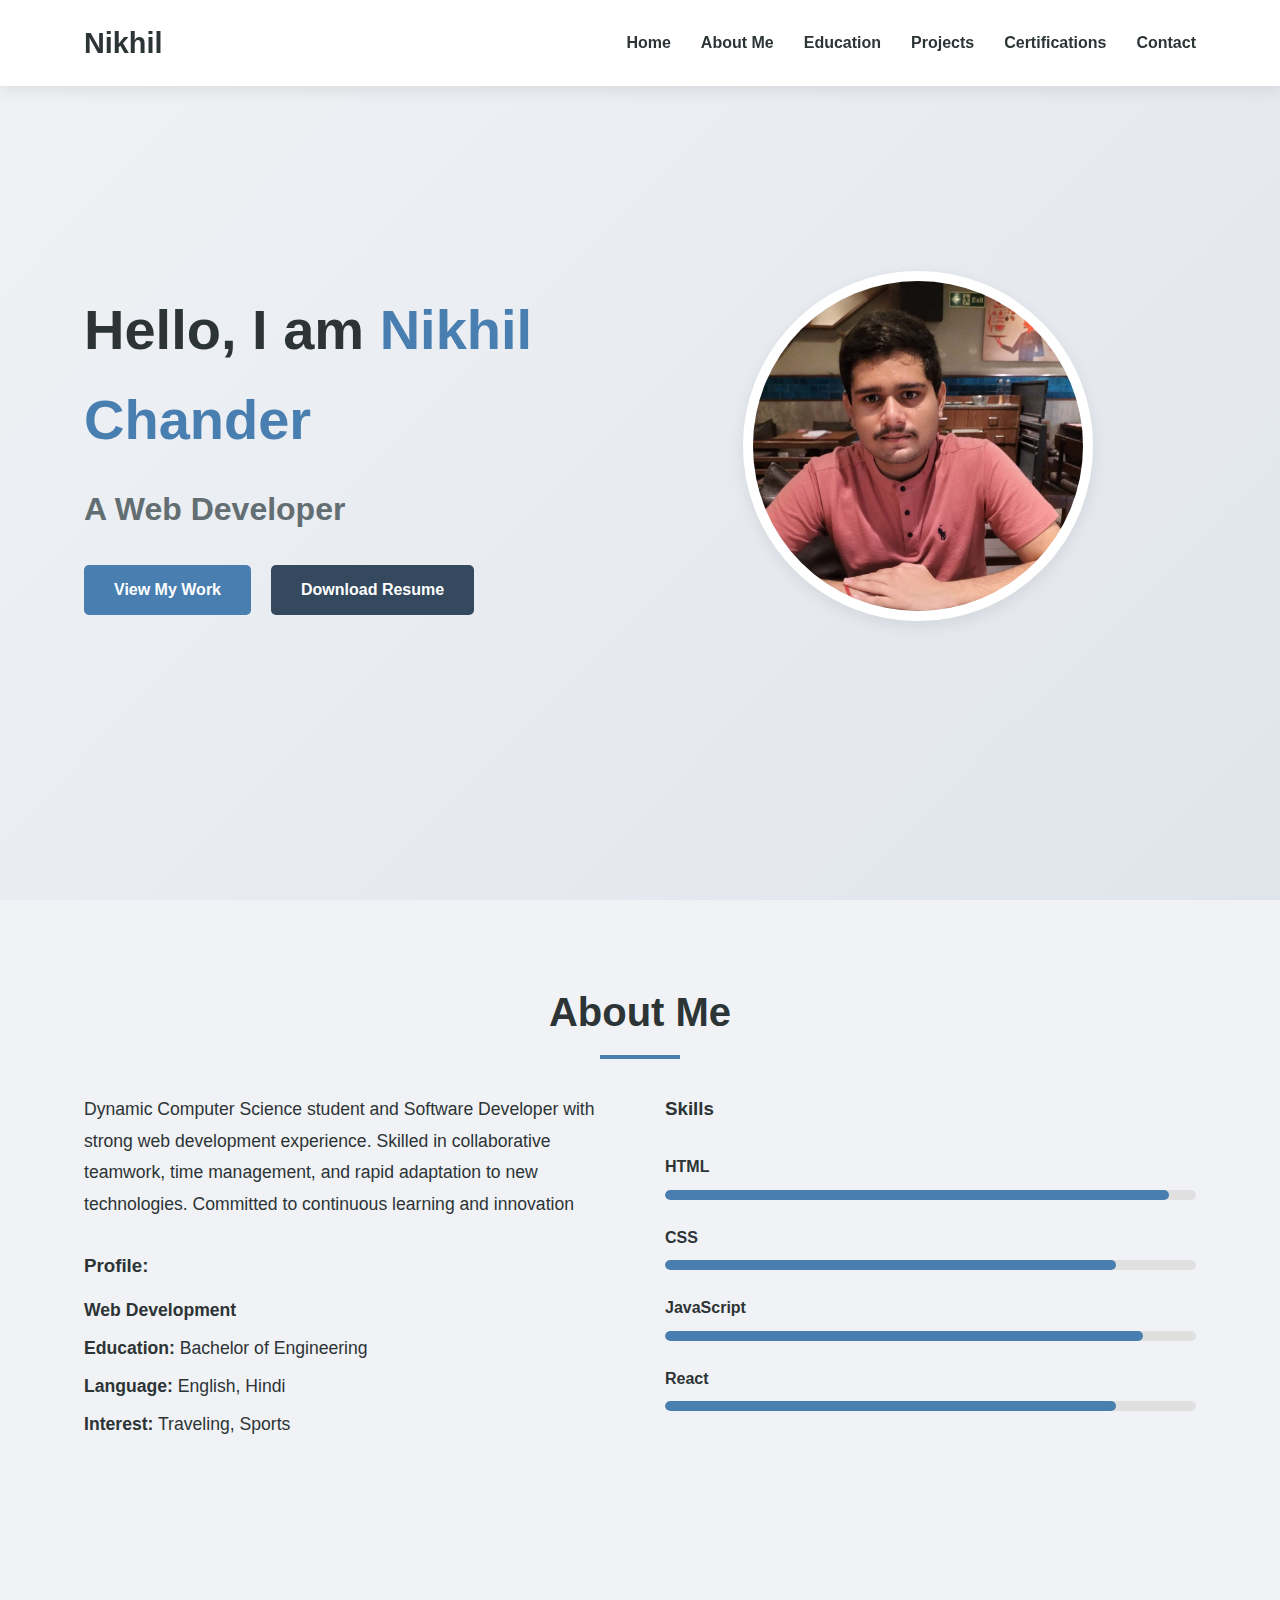
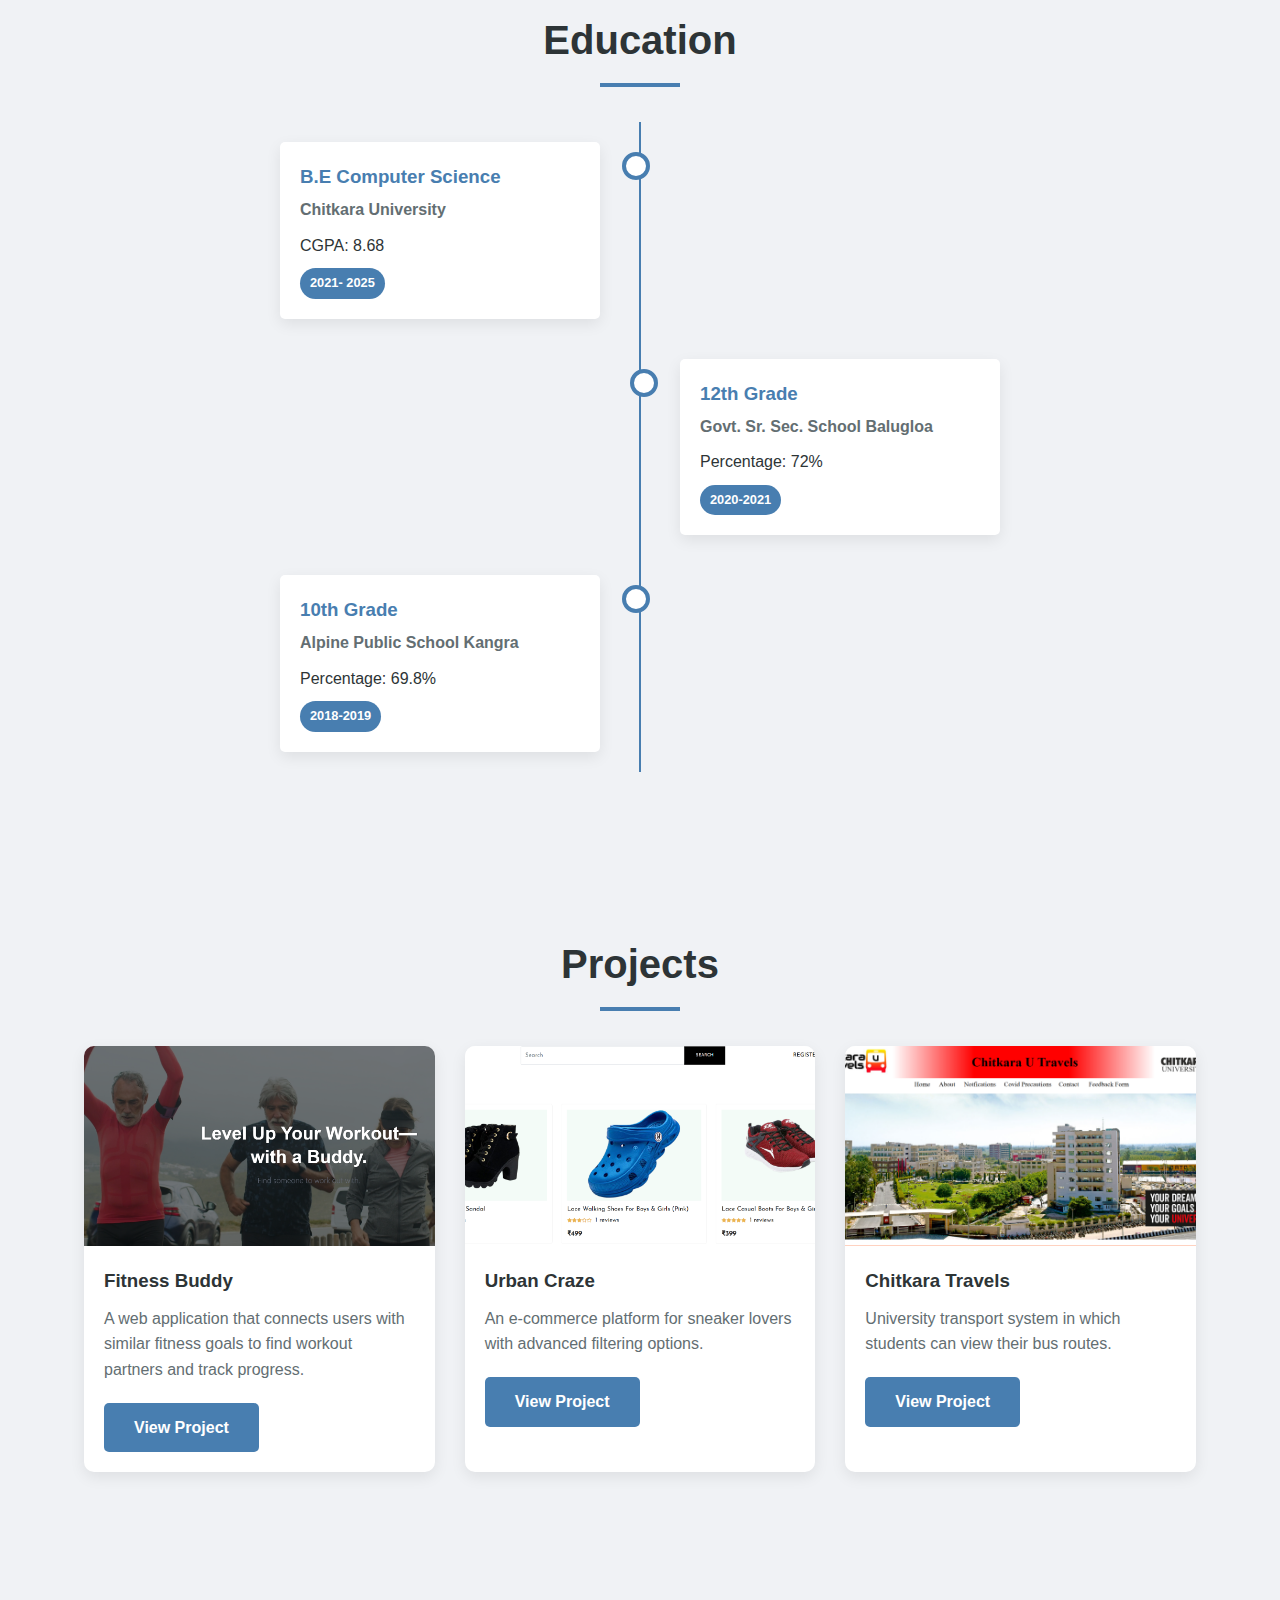
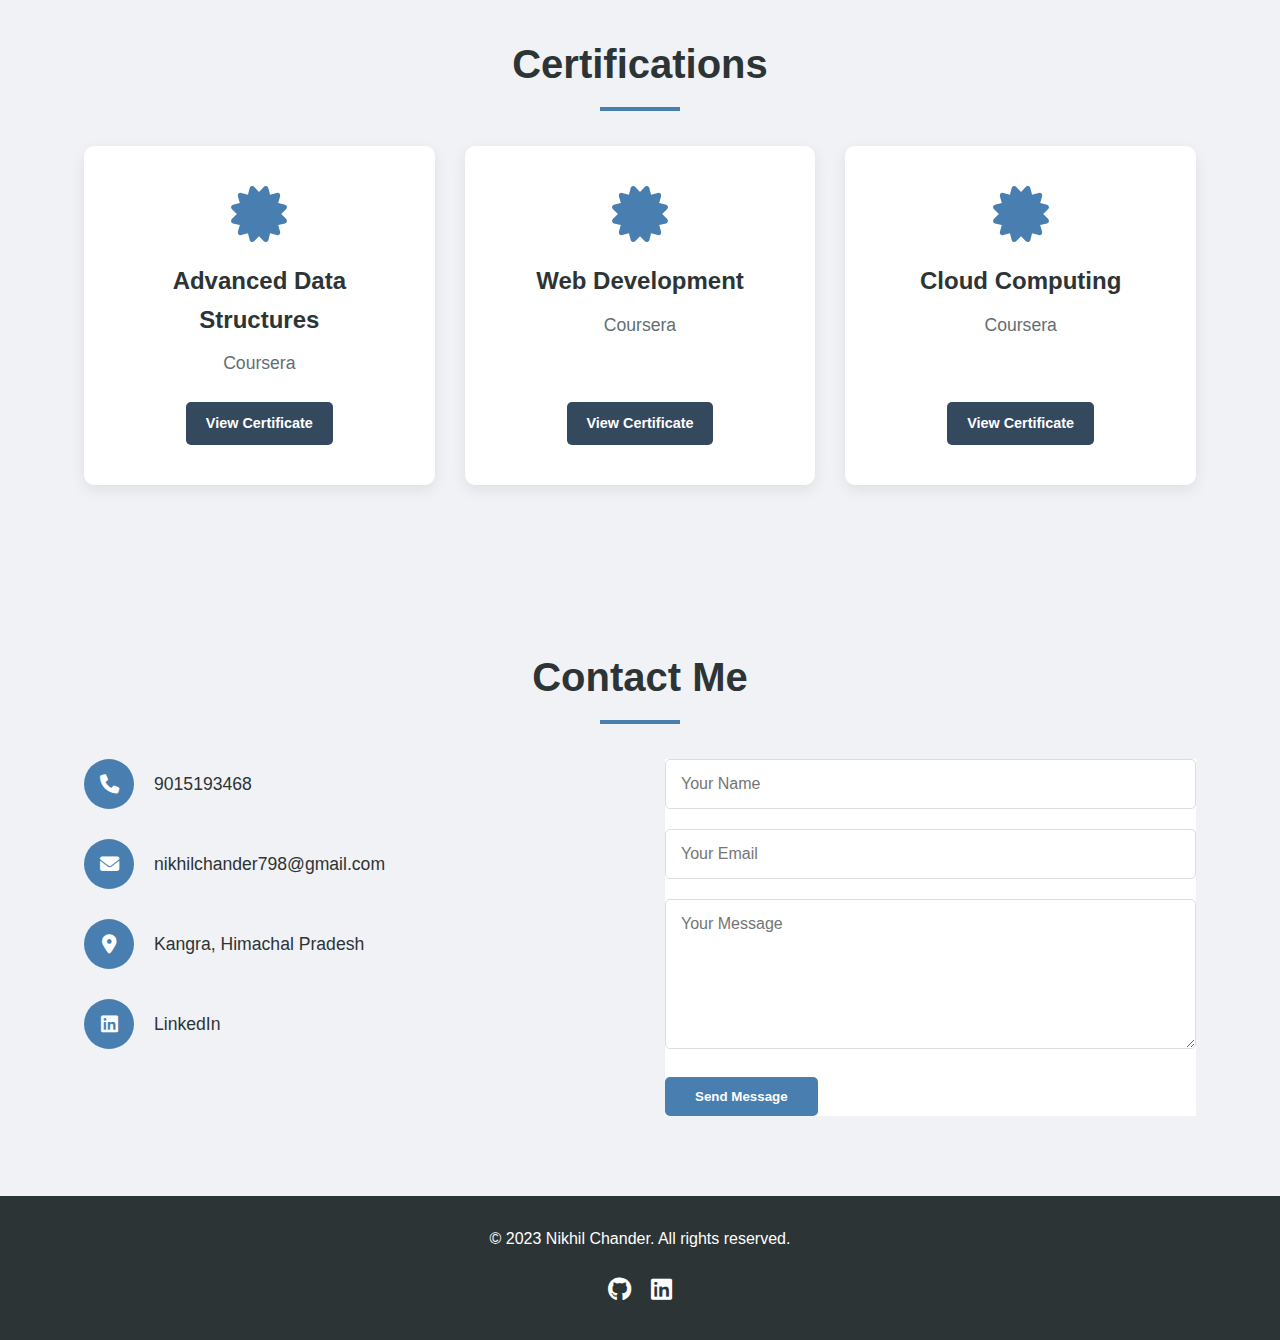
<file: index.html>
<!DOCTYPE html>
<html lang="en">
<head>
    <meta charset="UTF-8">
    <meta name="viewport" content="width=device-width, initial-scale=1.0">
    <title>Nikhil Chander - Portfolio</title>
    <link rel="stylesheet" href="https://cdnjs.cloudflare.com/ajax/libs/font-awesome/6.4.0/css/all.min.css">
    <link rel="stylesheet" href="style.css">
</head>
<body>
    <!-- Navigation Bar -->
    <nav class="navbar">
        <div class="container">
            <div class="logo">Nikhil</div>
            <ul class="nav-links">
                <li><a href="#home">Home</a></li>
                <li><a href="#about">About Me</a></li>
                <li><a href="#education">Education</a></li>
                <li><a href="#projects">Projects</a></li>
                <li><a href="#certifications">Certifications</a></li>
                <li><a href="#contact">Contact</a></li>
            </ul>
            <div class="hamburger">
                <i class="fas fa-bars"></i>
            </div>
        </div>
    </nav>

    <!-- Home Section -->
    <section id="home" class="home-section">
        <div class="container">
            <div class="home-content">
                <div class="home-text">
                    <h1>Hello, I am <span>Nikhil Chander</span></h1>
                    <h2>A Web Developer</h2>
                    <div class="buttons">
                        <a href="#projects" class="btn">View My Work</a>
                        <a href="https://drive.google.com/file/d/1o6t5CRSW33x5q9f6RBBE0wD0Jvf2j4fe/view?usp=sharing" class="btn secondary" id="download-resume">Download Resume</a>
                    </div>
                </div>
                <div class="home-image">
                    <img src="./ni.jpg" alt="Nikhil Chander">
                </div>
            </div>
        </div>
    </section>

    <!-- About Section -->
    <section id="about" class="about-section">
        <div class="container">
            <h2 class="section-title">About Me</h2>
            <div class="about-content">
                <div class="about-text">
                    <p>Dynamic Computer Science student and Software Developer with strong web development experience.
                        Skilled in collaborative teamwork, time management, and rapid adaptation to new technologies. 
                        Committed to continuous learning and innovation</p>
                    
                    <div class="profile-info">
                        <h3>Profile:</h3>
                        <ul>
                            <li><strong>Web Development</strong></li>
                            <li><strong>Education:</strong> Bachelor of Engineering</li>
                            <li><strong>Language:</strong> English, Hindi</li>
                            <li><strong>Interest:</strong> Traveling, Sports</li>
                        </ul>
                    </div>
                </div>
                <div class="skills">
                    <h3>Skills</h3>
                    <div class="skill-item">
                        <span>HTML</span>
                        <div class="skill-bar">
                            <div class="skill-level" style="width: 95%;"></div>
                        </div>
                    </div>
                    <div class="skill-item">
                        <span>CSS</span>
                        <div class="skill-bar">
                            <div class="skill-level" style="width: 85%;"></div>
                        </div>
                    </div>
                    <div class="skill-item">
                        <span>JavaScript</span>
                        <div class="skill-bar">
                            <div class="skill-level" style="width: 90%;"></div>
                        </div>
                    </div>
                    <div class="skill-item">
                        <span>React</span>
                        <div class="skill-bar">
                            <div class="skill-level" style="width: 85%;"></div>
                        </div>
                    </div>
                </div>
            </div>
        </div>
    </section>

    <!-- Education Section -->
    <section id="education" class="education-section">
        <div class="container">
            <h2 class="section-title">Education</h2>
            <div class="timeline">
                <div class="timeline-item">
                    <div class="timeline-content">
                        <h3>B.E Computer Science</h3>
                        <h4>Chitkara University</h4>
                        <p>CGPA: 8.68</p>
                        <span class="date">2021- 2025</span>
                    </div>
                </div>
                <div class="timeline-item">
                    <div class="timeline-content">
                        <h3>12th Grade</h3>
                        <h4>Govt. Sr. Sec. School Balugloa</h4>
                        <p>Percentage: 72%</p>
                        <span class="date">2020-2021</span>
                    </div>
                </div>
                <div class="timeline-item">
                    <div class="timeline-content">
                        <h3>10th Grade</h3>
                        <h4>Alpine Public School Kangra</h4>
                        <p>Percentage: 69.8%</p>
                        <span class="date">2018-2019</span>
                    </div>
                </div>
            </div>
        </div>
    </section>

    <!-- Projects Section -->
    <section id="projects" class="projects-section">
        <div class="container">
            <h2 class="section-title">Projects</h2>
            <div class="projects-grid">
                <div class="project-card">
                    <div class="project-image">
                        <img src="fit.png" alt="Fitness Buddy">
                    </div>
                    <div class="project-info">
                        <h3>Fitness Buddy</h3>
                        <p>A web application that connects users with similar fitness goals to find workout partners and track progress.</p>
                        <a href="https://myfitnessbuddy01.netlify.app/" class="btn">View Project</a>
                    </div>
                </div>
                <div class="project-card">
                    <div class="project-image">
                        <img src="./urban.png" alt="Urban Craze">
                    </div>
                    <div class="project-info">
                        <h3>Urban Craze</h3>
                        <p>An e-commerce platform for sneaker lovers with advanced filtering options.</p>
                        <a href="https://urbankraze.netlify.app/" class="btn">View Project</a>
                    </div>
                </div>
                <div class="project-card">
                    <div class="project-image">
                        <img src="chitkara-u-travels.png" alt="Chitkara Travels">
                    </div>
                    <div class="project-info">
                        <h3>Chitkara Travels</h3>
                        <p>University transport system in which students can view their bus routes.</p>
                        <a href="https://github.com/18Nikhil786/CHITKARA-TRAVELS" class="btn">View Project</a>
                    </div>
                </div>
            </div>
        </div>
    </section>

 <!-- Certifications Section -->
<section id="certifications" class="certifications-section">
    <div class="container">
        <h2 class="section-title">Certifications</h2>
        <div class="certifications-grid">
            <div class="certification-card">
                <i class="fas fa-certificate"></i>
                <h3>Advanced Data Structures</h3>
                <p>Coursera</p>
                <a href="#" class="btn view-certificate-btn">View Certificate</a>
            </div>
            <div class="certification-card">
                <i class="fas fa-certificate"></i>
                <h3>Web Development</h3>
                <p>Coursera</p>
                <a href="#" class="btn view-certificate-btn">View Certificate</a>
            </div>
            <div class="certification-card">
                <i class="fas fa-certificate"></i>
                <h3>Cloud Computing</h3>
                <p>Coursera</p>
                <a href="#" class="btn view-certificate-btn">View Certificate</a>
            </div>
        </div>
    </div>
</section>

    <!-- Contact Section -->
    <section id="contact" class="contact-section">
        <div class="container">
            <h2 class="section-title">Contact Me</h2>
            <div class="contact-content">
                <div class="contact-info">
                    <div class="info-item">
                        <i class="fas fa-phone"></i>
                        <p>9015193468</p>
                    </div>
                    <div class="info-item">
                        <i class="fas fa-envelope"></i>
                        <p>nikhilchander798@gmail.com</p>
                    </div>
                    <div class="info-item">
                        <i class="fas fa-map-marker-alt"></i>
                        <p>Kangra, Himachal Pradesh</p>
                    </div>
                    <div class="info-item">
                        <i class="fab fa-linkedin"></i>
                        <a href="https://www.linkedin.com/in/nikhil-chander-b5732b34b" target="_blank">LinkedIn</a>
                    </div>
                </div>
                <form class="contact-form">
                    <div class="form-group">
                        <input type="text" placeholder="Your Name" required>
                    </div>
                    <div class="form-group">
                        <input type="email" placeholder="Your Email" required>
                    </div>
                    <div class="form-group">
                        <textarea placeholder="Your Message" required></textarea>
                    </div>
                    <button type="submit" class="btn">Send Message</button>
                </form>
            </div>
        </div>
    </section>

    <!-- Footer -->
    <footer class="footer">
        <div class="container">
            <p>&copy; 2023 Nikhil Chander. All rights reserved.</p>
            <div class="social-links">
                <a href="https://github.com/18Nikhil786"><i class="fab fa-github"></i></a>
                <a href="https://www.linkedin.com/in/nikhil-chander-b5732b34b"><i class="fab fa-linkedin"></i></a>
             </div>
        </div>
    </footer>

    <script src="script.js"></script>
</body>
</html>
</file>
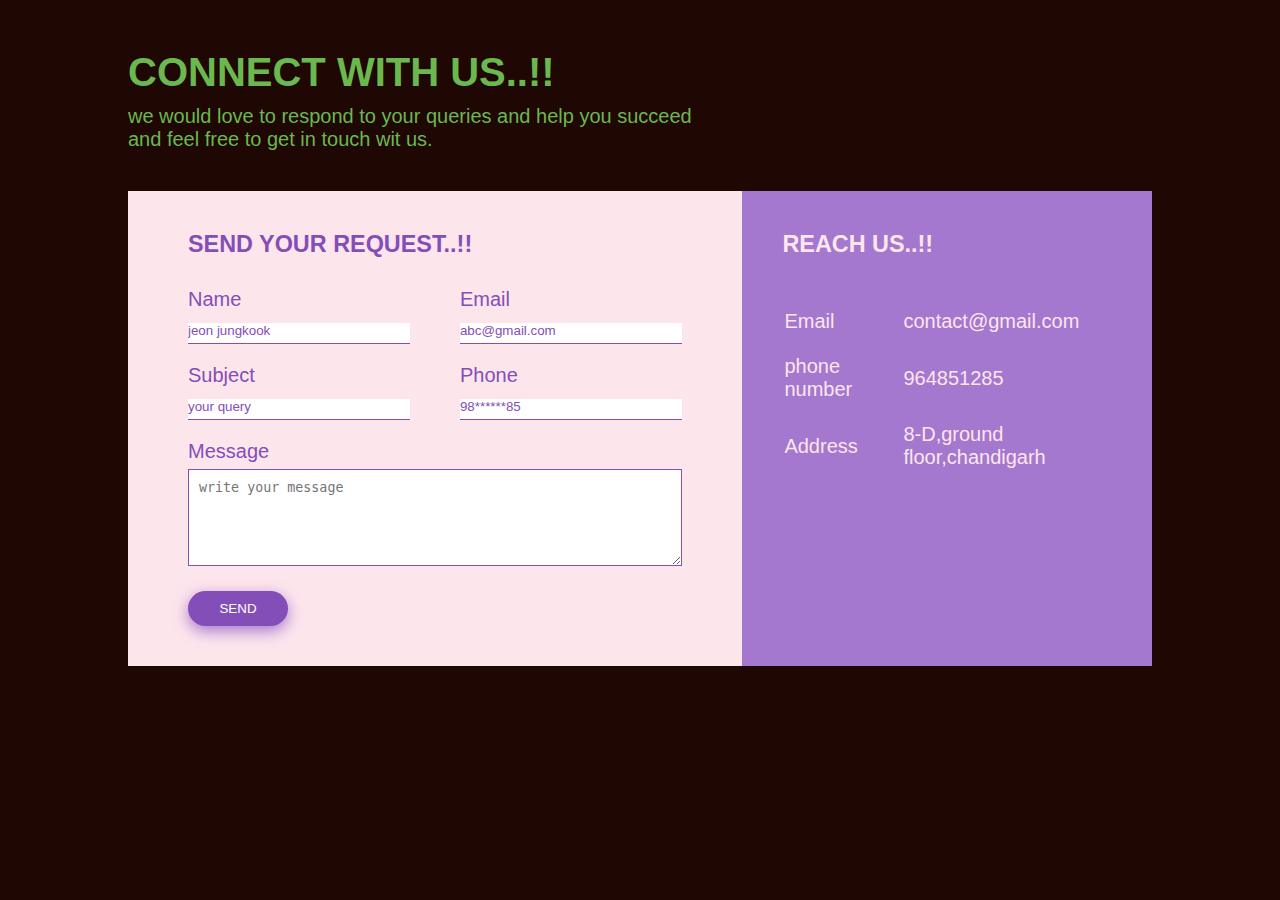
<file: contact.html>
<!DOCTYPE html>
<html>
    <head>
        <meta charset="UTF-8">
        <title>CONTACT US- TECHNOPHOBE-ZONE</title>
        <link rel="stylesheet" href="style1.css"><link rel="preconnect" href="https://fonts.googleapis.com">
        <link rel="preconnect" href="https://fonts.gstatic.com" crossorigin>
        <link href="https://fonts.googleapis.com/css2?family=Open+Sans&display=swap" rel="stylesheet">

    </head>
    <body>
        <div class="container">
            <h1> CONNECT WITH US..!!</h1>
            <p> we would love to respond to your queries and help you succeed<br> and feel free to get in touch wit us.</p>
        <div class="contact-box">
            <div class="contact-up">
            <h3> SEND YOUR REQUEST..!!</h3>
            <form>
                <div class="input-row">
                <div class="input-group">
                    <label> Name </label>
                    <input type="text"  placeholder="jeon jungkook" >

                </div>
                <div class="input-group">
                    <label> Email</label>
                    <input type="email"  placeholder="abc@gmail.com" >
                    </div>

                </div>
                <div class="input-row">
                <div class="input-group">
                    <label> Subject </label>
                    <input type="text" placeholder="your query " >

                </div>
                <div class="input-group">
                    <label> Phone</label>
                    <input type="text"  placeholder="98******85">

                </div>

            </div>
                <label> Message</label>
                <textarea rows="5" placeholder="write your message"></textarea>
             
                <button type="submit">SEND</button>

            </form>


            </div>
            <div class="contact-down">
                <h3> REACH US..!!</h3>
                <table>
                    <tr>
                        <td>Email</td>
                        <td> contact@gmail.com</td>
                    </tr>
                    <tr>
                        <td>phone number</td>
                        <td> 964851285</td>
                    </tr>
                    <tr>
                        <td>Address</td>
                        <td> 8-D,ground floor,chandigarh</td>
                    </tr>
                </table>


            </div>

        </div>
        
        </div>

    </body>
</html>
</file>
<file: style.css>
/* Global Styles */
:root {
    --primary-color: #3498db;
    --secondary-color: #2c3e50;
    --accent-color: #e74c3c;
    --light-color: #ecf0f1;
    --dark-color: #2c3e50;
    --text-color: #333;
    --text-light: #7f8c8d;
    --white: #fff;
    --black: #000;
    --box-shadow: 0 5px 15px rgba(0, 0, 0, 0.1);
    --transition: all 0.3s ease;
}

* {
    margin: 0;
    padding: 0;
    box-sizing: border-box;
}

body {
    font-family: 'Segoe UI', Tahoma, Geneva, Verdana, sans-serif;
    line-height: 1.6;
    color: var(--text-color);
    background-color: var(--white);
    overflow-x: hidden;
}

.container {
    width: 90%;
    max-width: 1200px;
    margin: 0 auto;
    padding: 0 20px;
}

section {
    padding: 80px 0;
}

.section-title {
    text-align: center;
    margin-bottom: 50px;
    font-size: 2.5rem;
    color: var(--dark-color);
    position: relative;
}

.section-title::after {
    content: '';
    position: absolute;
    bottom: -15px;
    left: 50%;
    transform: translateX(-50%);
    width: 80px;
    height: 4px;
    background-color: var(--primary-color);
}

.btn {
    display: inline-block;
    padding: 12px 30px;
    background-color: var(--primary-color);
    color: var(--white);
    border: none;
    border-radius: 5px;
    text-decoration: none;
    font-weight: 600;
    transition: var(--transition);
    cursor: pointer;
}

.btn:hover {
    background-color: #2980b9;
    transform: translateY(-3px);
    box-shadow: var(--box-shadow);
}

.btn.secondary {
    background-color: var(--secondary-color);
}

.btn.secondary:hover {
    background-color: #1a252f;
}

/* Navigation */
.navbar {
    position: fixed;
    top: 0;
    left: 0;
    width: 100%;
    background-color: var(--white);
    box-shadow: var(--box-shadow);
    z-index: 1000;
    padding: 20px 0;
    transition: var(--transition);
}

.navbar .container {
    display: flex;
    justify-content: space-between;
    align-items: center;
}

.logo {
    font-size: 1.8rem;
    font-weight: 700;
    color: var(--dark-color);
    text-decoration: none;
}

.nav-links {
    display: flex;
    list-style: none;
}

.nav-links li a {
    margin-left: 30px;
    text-decoration: none;
    color: var(--text-color);
    font-weight: 600;
    transition: var(--transition);
    position: relative;
}

.nav-links li a:hover,
.nav-links li a.active {
    color: var(--primary-color);
}

.nav-links li a::after {
    content: '';
    position: absolute;
    bottom: -5px;
    left: 0;
    width: 0;
    height: 2px;
    background-color: var(--primary-color);
    transition: var(--transition);
}

.nav-links li a:hover::after,
.nav-links li a.active::after {
    width: 100%;
}

.hamburger {
    display: none;
    cursor: pointer;
    font-size: 1.5rem;
}

/* Home Section */
.home-section {
    height: 100vh;
    display: flex;
    align-items: center;
    background-color: var(--light-color);
}

.home-content {
    display: flex;
    align-items: center;
    justify-content: space-between;
}

.home-text {
    flex: 1;
}

.home-text h1 {
    font-size: 3.5rem;
    margin-bottom: 20px;
}

.home-text h1 span {
    color: var(--primary-color);
}

.home-text h2 {
    font-size: 2rem;
    margin-bottom: 30px;
    color: var(--text-light);
}

.buttons {
    display: flex;
    gap: 20px;
    margin-top: 30px;
}

.home-image {
    flex: 1;
    text-align: center;
}

.home-image img {
    width: 350px;
    height: 350px;
    border-radius: 50%;
    object-fit: cover;
    border: 10px solid var(--white);
    box-shadow: var(--box-shadow);
}

/* About Section */
.about-content {
    display: flex;
    gap: 50px;
    margin-top: 50px;
}

.about-text {
    flex: 1;
}

.about-text p {
    margin-bottom: 20px;
    font-size: 1.1rem;
    line-height: 1.8;
}

.profile-info {
    margin-top: 30px;
}

.profile-info h3 {
    margin-bottom: 15px;
    color: var(--dark-color);
}

.profile-info ul {
    list-style: none;
}

.profile-info ul li {
    margin-bottom: 10px;
    font-size: 1.1rem;
}

.skills {
    flex: 1;
}

.skills h3 {
    margin-bottom: 30px;
    color: var(--dark-color);
}

.skill-item {
    margin-bottom: 25px;
}

.skill-item span {
    display: block;
    margin-bottom: 10px;
    font-weight: 600;
}

.skill-bar {
    height: 10px;
    background-color: #e0e0e0;
    border-radius: 5px;
    overflow: hidden;
}

.skill-level {
    height: 100%;
    background-color: var(--primary-color);
    border-radius: 5px;
    position: relative;
    transition: width 1s ease;
}

.skill-level::after {
    content: attr(data-percent);
    position: absolute;
    right: 10px;
    top: -25px;
    color: var(--primary-color);
    font-weight: 600;
}

/* Education Section */
.timeline {
    position: relative;
    max-width: 800px;
    margin: 0 auto;
}

.timeline::before {
    content: '';
    position: absolute;
    top: 0;
    left: 50%;
    transform: translateX(-50%);
    width: 2px;
    height: 100%;
    background-color: var(--primary-color);
}

.timeline-item {
    padding: 20px 40px;
    position: relative;
    width: 50%;
    box-sizing: border-box;
}

.timeline-item:nth-child(odd) {
    left: 0;
}

.timeline-item:nth-child(even) {
    left: 50%;
}

.timeline-content {
    padding: 20px;
    background-color: var(--white);
    border-radius: 5px;
    box-shadow: var(--box-shadow);
    position: relative;
}

.timeline-content h3 {
    margin-bottom: 5px;
    color: var(--primary-color);
}

.timeline-content h4 {
    margin-bottom: 10px;
    color: var(--text-light);
}

.timeline-content p {
    margin-bottom: 10px;
}

.date {
    display: inline-block;
    padding: 5px 10px;
    background-color: var(--primary-color);
    color: var(--white);
    border-radius: 20px;
    font-size: 0.8rem;
    font-weight: 600;
}

.timeline-item::after {
    content: '';
    position: absolute;
    top: 30px;
    width: 20px;
    height: 20px;
    background-color: var(--white);
    border: 4px solid var(--primary-color);
    border-radius: 50%;
}

.timeline-item:nth-child(odd)::after {
    right: -10px;
}

.timeline-item:nth-child(even)::after {
    left: -10px;
}

/* Projects Section */
.projects-grid {
    display: grid;
    grid-template-columns: repeat(auto-fill, minmax(300px, 1fr));
    gap: 30px;
    margin-top: 50px;
}

.project-card {
    background-color: var(--white);
    border-radius: 10px;
    overflow: hidden;
    box-shadow: var(--box-shadow);
    transition: var(--transition);
}

.project-card:hover {
    transform: translateY(-10px);
}

.project-image {
    height: 200px;
    overflow: hidden;
}

.project-image img {
    width: 100%;
    height: 100%;
    object-fit: cover;
    transition: var(--transition);
}

.project-card:hover .project-image img {
    transform: scale(1.1);
}

.project-info {
    padding: 20px;
}

.project-info h3 {
    margin-bottom: 10px;
    color: var(--dark-color);
}

.project-info p {
    margin-bottom: 20px;
    color: var(--text-light);
}

/* Certifications Section */
.certifications-grid {
    display: grid;
    grid-template-columns: repeat(auto-fill, minmax(300px, 1fr));
    gap: 30px;
    margin-top: 50px;
}

.certification-card {
    background-color: var(--white);
    padding: 30px;
    text-align: center;
    border-radius: 10px;
    box-shadow: var(--box-shadow);
    transition: var(--transition);
}

.certification-card:hover {
    transform: translateY(-10px);
}

.certification-card i {
    font-size: 3rem;
    color: var(--primary-color);
    margin-bottom: 20px;
}

.certification-card h3 {
    margin-bottom: 10px;
    color: var(--dark-color);
}

.certification-card p {
    color: var(--text-light);
}
/* Certifications Section Enhancements */
.certification-card {
    display: flex;
    flex-direction: column;
    align-items: center;
    padding: 40px 30px;
    position: relative;
    overflow: hidden;
}

.certification-card i {
    font-size: 3.5rem;
    color: var(--primary-color);
    margin-bottom: 20px;
    transition: var(--transition);
}

.certification-card h3 {
    margin-bottom: 10px;
    color: var(--dark-color);
    text-align: center;
    font-size: 1.5rem;
}

.certification-card p {
    color: var(--text-light);
    margin-bottom: 25px;
    font-size: 1.1rem;
}

.view-certificate-btn {
    padding: 10px 20px;
    font-size: 0.9rem;
    margin-top: auto;
    background-color: var(--secondary-color);
    transition: var(--transition);
}

.view-certificate-btn:hover {
    background-color: var(--dark-color);
    transform: translateY(-3px);
}

/* Add hover effect to certification cards */
.certification-card:hover i {
    transform: scale(1.2);
    color: var(--accent-color);
}

.certification-card::before {
    content: '';
    position: absolute;
    top: 0;
    left: 0;
    width: 100%;
    height: 5px;
    background-color: var(--primary-color);
    transform: scaleX(0);
    transform-origin: left;
    transition: transform 0.5s ease;
}

.certification-card:hover::before {
    transform: scaleX(1);
}
/* Contact Section */
.contact-content {
    display: flex;
    gap: 50px;
    margin-top: 50px;
}

.contact-info {
    flex: 1;
}

.info-item {
    display: flex;
    align-items: center;
    margin-bottom: 30px;
}

.info-item i {
    width: 50px;
    height: 50px;
    background-color: var(--primary-color);
    color: var(--white);
    border-radius: 50%;
    display: flex;
    align-items: center;
    justify-content: center;
    font-size: 1.2rem;
    margin-right: 20px;
}

.info-item p, .info-item a {
    font-size: 1.1rem;
    color: var(--text-color);
    text-decoration: none;
}

.info-item a:hover {
    color: var(--primary-color);
}

.contact-form {
    flex: 1;
}

.form-group {
    margin-bottom: 20px;
}

.form-group input,
.form-group textarea {
    width: 100%;
    padding: 15px;
    border: 1px solid #ddd;
    border-radius: 5px;
    font-size: 1rem;
    font-family: inherit;
}

.form-group textarea {
    height: 150px;
    resize: vertical;
}

/* Footer */
.footer {
    background-color: var(--dark-color);
    color: var(--white);
    padding: 30px 0;
    text-align: center;
}

.footer .container {
    display: flex;
    flex-direction: column;
    align-items: center;
}

.social-links {
    margin-top: 20px;
    display: flex;
    gap: 20px;
}

.social-links a {
    color: var(--white);
    font-size: 1.5rem;
    transition: var(--transition);
}

.social-links a:hover {
    color: var(--primary-color);
}

/* Responsive Design */
@media (max-width: 992px) {
    .home-text h1 {
        font-size: 2.5rem;
    }
    
    .home-text h2 {
        font-size: 1.5rem;
    }
    
    .about-content {
        flex-direction: column;
    }
    
    .contact-content {
        flex-direction: column;
    }
}

@media (max-width: 768px) {
    .nav-links {
        position: fixed;
        top: 80px;
        left: -100%;
        width: 100%;
        height: calc(100vh - 80px);
        background-color: var(--white);
        flex-direction: column;
        align-items: center;
        justify-content: center;
        transition: var(--transition);
    }
    
    .nav-links.active {
        left: 0;
    }
    
    .nav-links li {
        margin: 20px 0;
    }
    
    .nav-links li a {
        margin-left: 0;
        font-size: 1.5rem;
    }
    
    .hamburger {
        display: block;
    }
    
    .home-content {
        flex-direction: column;
        text-align: center;
    }
    
    .home-image {
        margin-top: 50px;
    }
    
    .buttons {
        justify-content: center;
    }
    
    .timeline::before {
        left: 30px;
    }
    
    .timeline-item {
        width: 100%;
        padding-left: 70px;
        padding-right: 0;
    }
    
    .timeline-item:nth-child(even) {
        left: 0;
    }
    
    .timeline-item::after {
        left: 20px !important;
    }
}

@media (max-width: 576px) {
    .home-text h1 {
        font-size: 2rem;
    }
    
    .buttons {
        flex-direction: column;
        gap: 15px;
    }
    
    .home-image img {
        width: 250px;
        height: 250px;
    }
    
    .section-title {
        font-size: 2rem;
    }
}



/* Updated Color Scheme */
:root {
    --primary-color: #4a6fa5; /* Primary blue */
    --secondary-color: #2c3e50; /* Dark blue */
    --accent-color: #e74c3c; /* Red accent */
    --light-color: #f5f7fa; /* Very light gray */
    --dark-color: #2d3436; /* Dark gray */
    --text-color: #333; /* Dark text */
    --text-light: #636e72; /* Medium gray text /
    --white: #ffffff; / Pure white */
    --black: #000000; /* Pure black */
    --bg-color: #f0f2f5; /* Light gray background /
    --card-bg: #ffffff; / White cards */
    --box-shadow: 0 5px 15px rgba(0, 0, 0, 0.08);
    }
    /* Body Background */
body {
    background-color: var(--bg-color);
    }
    
    /* Card Backgrounds */
    .card,
    .project-card,
    .certification-card,
    .timeline-content,
    .contact-form {
    background-color: var(--card-bg);
    }
    /* Navigation Bar */
.navbar {
    background-color: var(--card-bg);
    }
    
    /* Home Section */
    .home-section {
    background: linear-gradient(135deg, var(--bg-color) 0%, #e0e5ec 100%);
    }
    
    /* Timeline */
    .timeline::before {
    background-color: var(--primary-color);
    }
    
    /* Footer */
.footer {
    background-color: var(--dark-color);
    }
    
    /* Dark Mode Toggle Styles (if you want to add one) */
    .dark-mode {
    --bg-color: #2d3436;
    --card-bg: #34495e;
    --text-color: #f5f7fa;
    --text-light: #b2bec3;
    --dark-color: #1e272e;
    --light-color: #3d4a54;
    }
    
   



    :root {
--bg-color: #f0f2f5;
--card-bg: #ffffff;
--dark-color: #2d3436;
--primary-color: #487eb0;
--secondary-color: #34495e;
--text-color: #2d3436;
--text-light: #636e72;
}
</file>
<file: style1.css>
*{
    margin: 0;
    padding:0;
}
body {
    background:#1f0703;
    font-size:20px;
    font-family:sans-serif;
    color:#6ab84e;

}
.container{
    width:80%;
    margin:50px auto;
}
.contact-box{
    background:#FFF6DC;
    display:flex;
}
.contact-up{
     flex-basis:60%;
     padding: 40px 60px;
}
.contact-down{
    flex-basis:40%;
    padding: 40px;
    background-color: #552582;
    color:#844eb8;
}
.input-group>::placeholder{
    color:#844eb8;
}
h1{
    margin-bottom: 10px;
}
.container p{
    margin-bottom:40px;

}
.input-row{
    display:flex;
    justify-content:space-between;
    margin-bottom:20px;
}
.input-row .input-group{
    flex-basis:45%;

}
input{
    width:100%;
    border:none;
    border-bottom: 1px solid #844eb8;
    outline:none;
    padding-bottom:5px;
    color:#844eb8

}
textarea{
    width:100%;
    border: 1px solid #844eb8;
    outline:none;
    padding:10px;
    box-sizing: border-box;

}
label{
    margin-bottom:6px;
    display:block;
    color:#844eb8;
    font-weight: 400;

}
label:hover{
    background-color:#FDE5EC;
    color:#844eb8;
}
button{
    background:#844eb8;
    width: 100px;
    border:none;
    outline:none;
    color:white;
    height:35px;
    border-radius:30px;
    margin-top:20px;
    box-shadow:0px 5px 15px 0px #a378ce;
}
button:hover{
    background-color:#FDE5EC;
    color:#844eb8;
}
.contact-down{
    background-color: #a378ce;
    color:#FDE5EC;
}
.contact-up{
    background-color: #FDE5EC;
    color:#844eb8;
}
.contact-up h3{
    
    font-weight:600;
    margin-bottom: 30px;
}
.contact-down h3{
    
    font-weight:600;
    margin-bottom: 30px;
}
tr td:first-child{
    padding-right:20px ;

} 
tr td{
    padding-top:20px;
}
</file>
